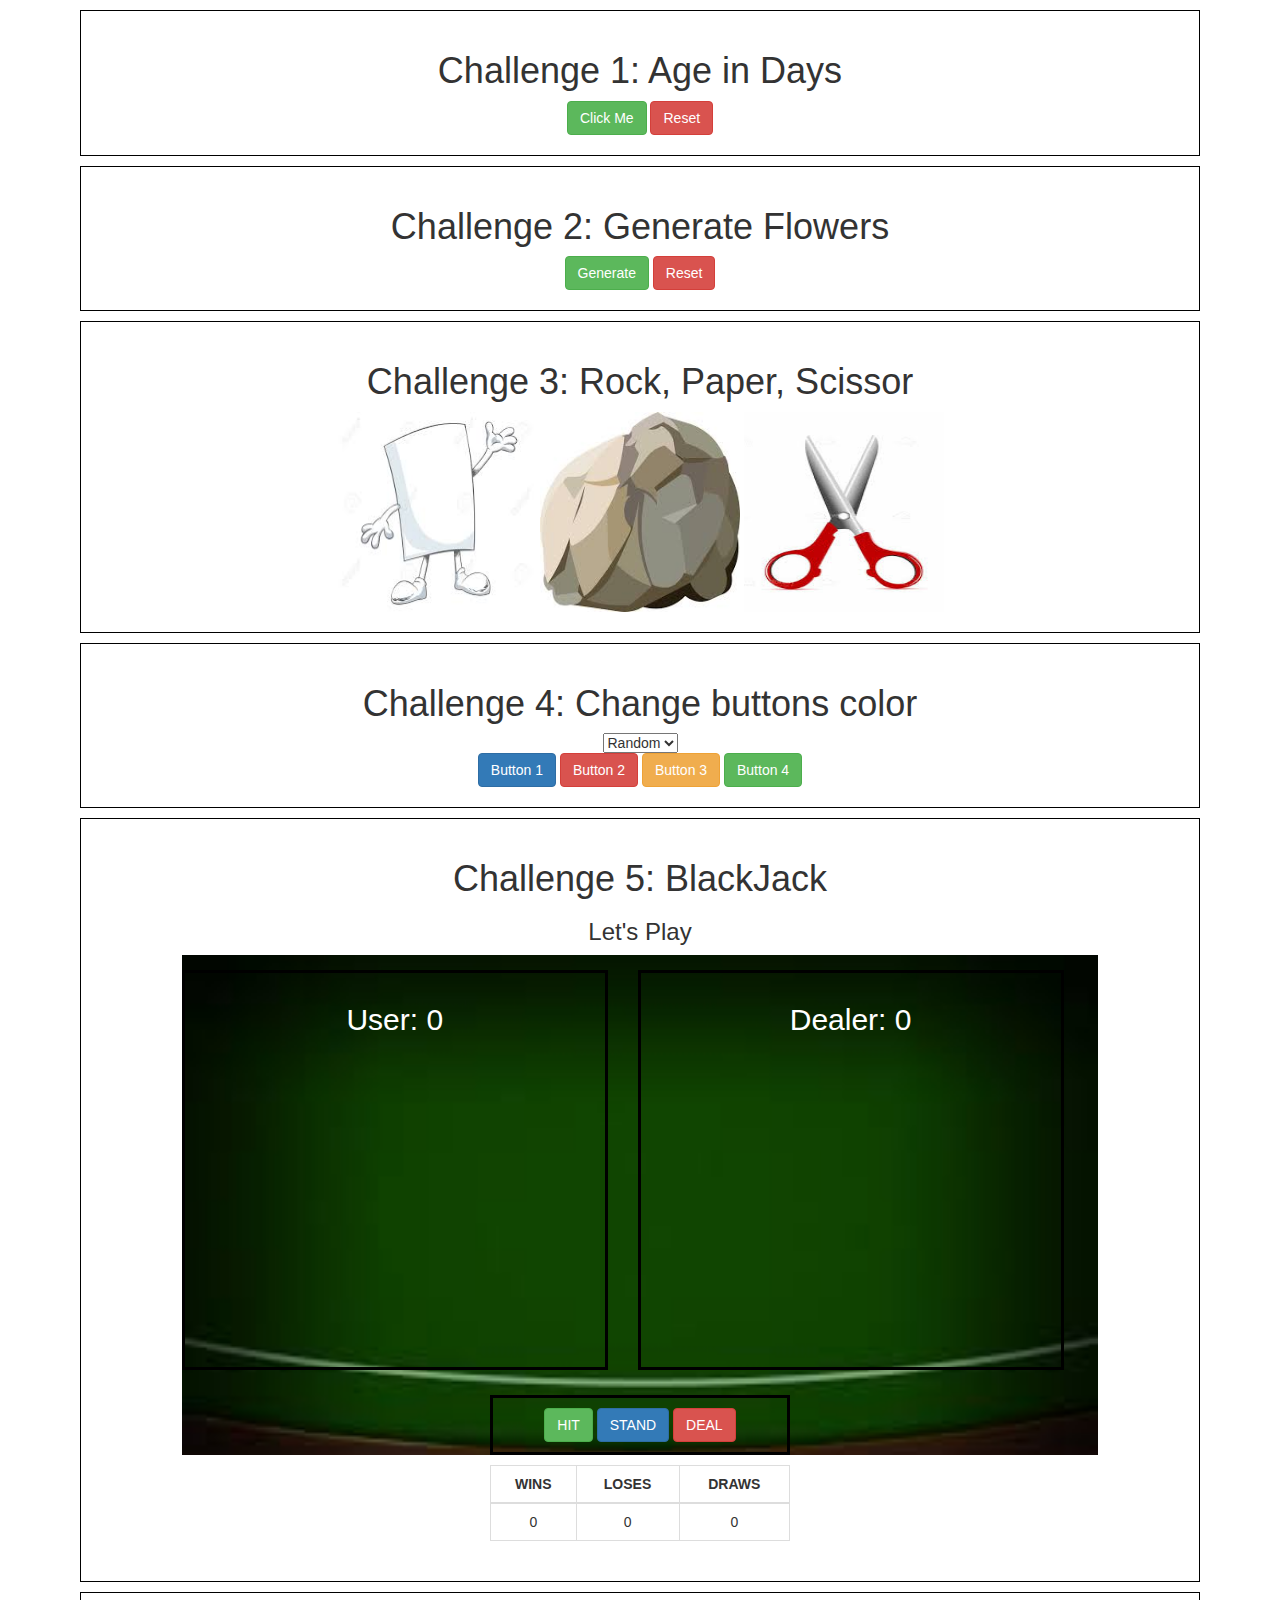
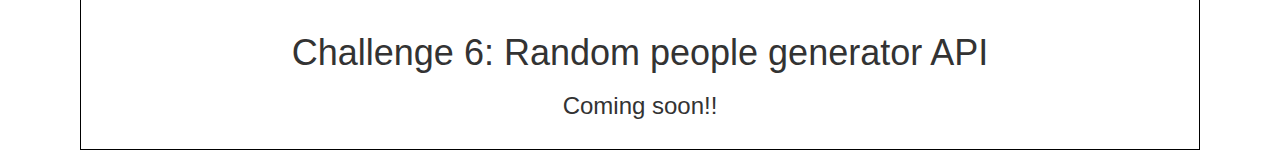
<file: projects/index.html>
<!DOCTYPE html>
<html lang="en">
<head>
    <meta charset="UTF-8">
    <meta name="viewport" content="width=device-width, initial-scale=1.0">
    <link rel="stylesheet" href="https://maxcdn.bootstrapcdn.com/bootstrap/3.4.0/css/bootstrap.min.css">
    <link rel="stylesheet" href="static/styles.css">
    <title>Projects</title>
</head>
<body>
    <div class="container">
        <div class="challenge">
            <h1>Challenge 1: Age in Days</h1>
            <button type="button" onclick='getAge()' class="btn btn-success">Click Me</button>
            <button type="button" onclick='reset()' class="btn btn-danger">Reset</button>
            <div id="challenge1Result"></div>
        </div>
        <div class="challenge">
            <h1 >Challenge 2: Generate Flowers</h1>
            <button type="button" class="btn btn-success" onclick="generateFlower()">Generate</button>
            <button type="button" onclick='flowerReset()' class="btn btn-danger">Reset</button>
            <div id="challenge2Result"></div>
        </div>
        <div class="challenge">
            <h1>Challenge 3: Rock, Paper, Scissor</h1>
            <div id="rpsImages">
                <img src="static/images/paper.jpeg" id="paper" onclick="rpsGame(this)"/>
                <img src="static/images/rock.jpeg" id="rock" onclick="rpsGame(this)"/>
                <img src="static/images/scissor.jpeg" id="scissor" onclick="rpsGame(this)"/>
            </div>
            <div id='challenge3Result'></div>
            <button type='button' id='rpsReset' class="btn btn-danger" style="display: none;" onclick="rpsReset()">Reset</button>
        </div>
        <div class="challenge">
            <h1>Challenge 4: Change buttons color</h1>
            <form action="#">
                <select name='backdrop' id='background' onchange="changeButtonsColor(this)" >
                    <option value='random'>Random</option>
                    <option value='red'>Red</option>
                    <option value='green'>Green</option>
                    <option value='blue'>Blue</option>
                    <option value='reset'>Reset</option>
                </select>
            </form>
            <button class='btn btn-primary'>Button 1</button>
            <button class='btn btn-danger'>Button 2</button>
            <button class='btn btn-warning'>Button 3</button>
            <button class='btn btn-success'>Button 4</button>
        </div>
        <div class='challenge'>
            <h1>Challenge 5: BlackJack</h1>
            <div>
                <h3 id='gameResult'>Let's Play</h3>
            </div>
            <div class='gameArea'>
                <div class='gameBorder'>
                    <div class='row'>
                        <div class='userArea col-sm-4'>
                            <h2>User: <span id='userScore' value='0'>0</span></h2>
                            <div id='userArea'>

                            </div>
                        </div>
                        <div class='botArea col-sm-4'>
                            <h2>Dealer: <span  id='botScore' value='0'>0</span></h2>
                            <div id='botArea'>

                            </div>
                        </div>
                    </div>
                    <div class='gameOptions'>
                        <button class='btn btn-success' id='hitButton' >HIT</button>
                        <button class='btn btn-primary' id='standButton'>STAND</button>
                        <button class='btn btn-danger' id='dealButton'>DEAL</button>
                    </div>
                </div>
            </div>
            <div id='gameScore'>
                <table class="table table-bordered">
                    <thead>
                        <tr>
                            <th>WINS</th>
                            <th>LOSES</th>
                            <th>DRAWS</th>
                        </tr>
                    </thead>
                    <tbody>
                        <tr>
                            <td id='userWins'>0</td>
                            <td id='userLoses'>0</td>
                            <td id='userDraws'>0</td>
                        </tr>
                    </tbody>
                </table>            
            </div>
        </div>
        <div class='challenge'>
            <h1>Challenge 6: Random people generator API</h1>
            <h3>Coming soon!!</h3>
        </div>
    </div>
    <script src="https://ajax.googleapis.com/ajax/libs/jquery/3.4.1/jquery.min.js"></script>
    <script src="https://maxcdn.bootstrapcdn.com/bootstrap/3.4.0/js/bootstrap.min.js"></script>
    <script src="static/javascript.js"></script>
</body>
</html>
</file>
<file: projects/static/styles.css>
.challenge {
    border : 1px solid black;
    padding: 20px;
    margin: 10px;
    text-align: center;
}
.challenge img {
    width: 200px;
    height: 200px;
}
.challenge img:hover {
    border : 2px solid blue;
}

#gameScore {
    width:300px;
    margin:0 auto;
    margin-top:10px;
}

.table-bordered>thead>tr>th {
    text-align: center;
}

.gameArea {
    width:85%;
    height: 500px;
    margin: 0 auto;
    background-image: url(images/blackjackBackground.jpeg);
    background-size:cover;
    color: white;
}

.gameOptions {
    width:300px;
    margin:0 auto;
    margin-top : 10px;
    padding: 10px;
    border: 3px solid black;   
}

.userArea, .botArea {
    width:45%;
    height : 400px;
    padding: 10px;
    border: 3px solid black;
    margin:15px;
}

.gameCard {
    width: 100px !important;
    height: 150px !important;
    background-color: white;
    margin:2px;
}
</file>
